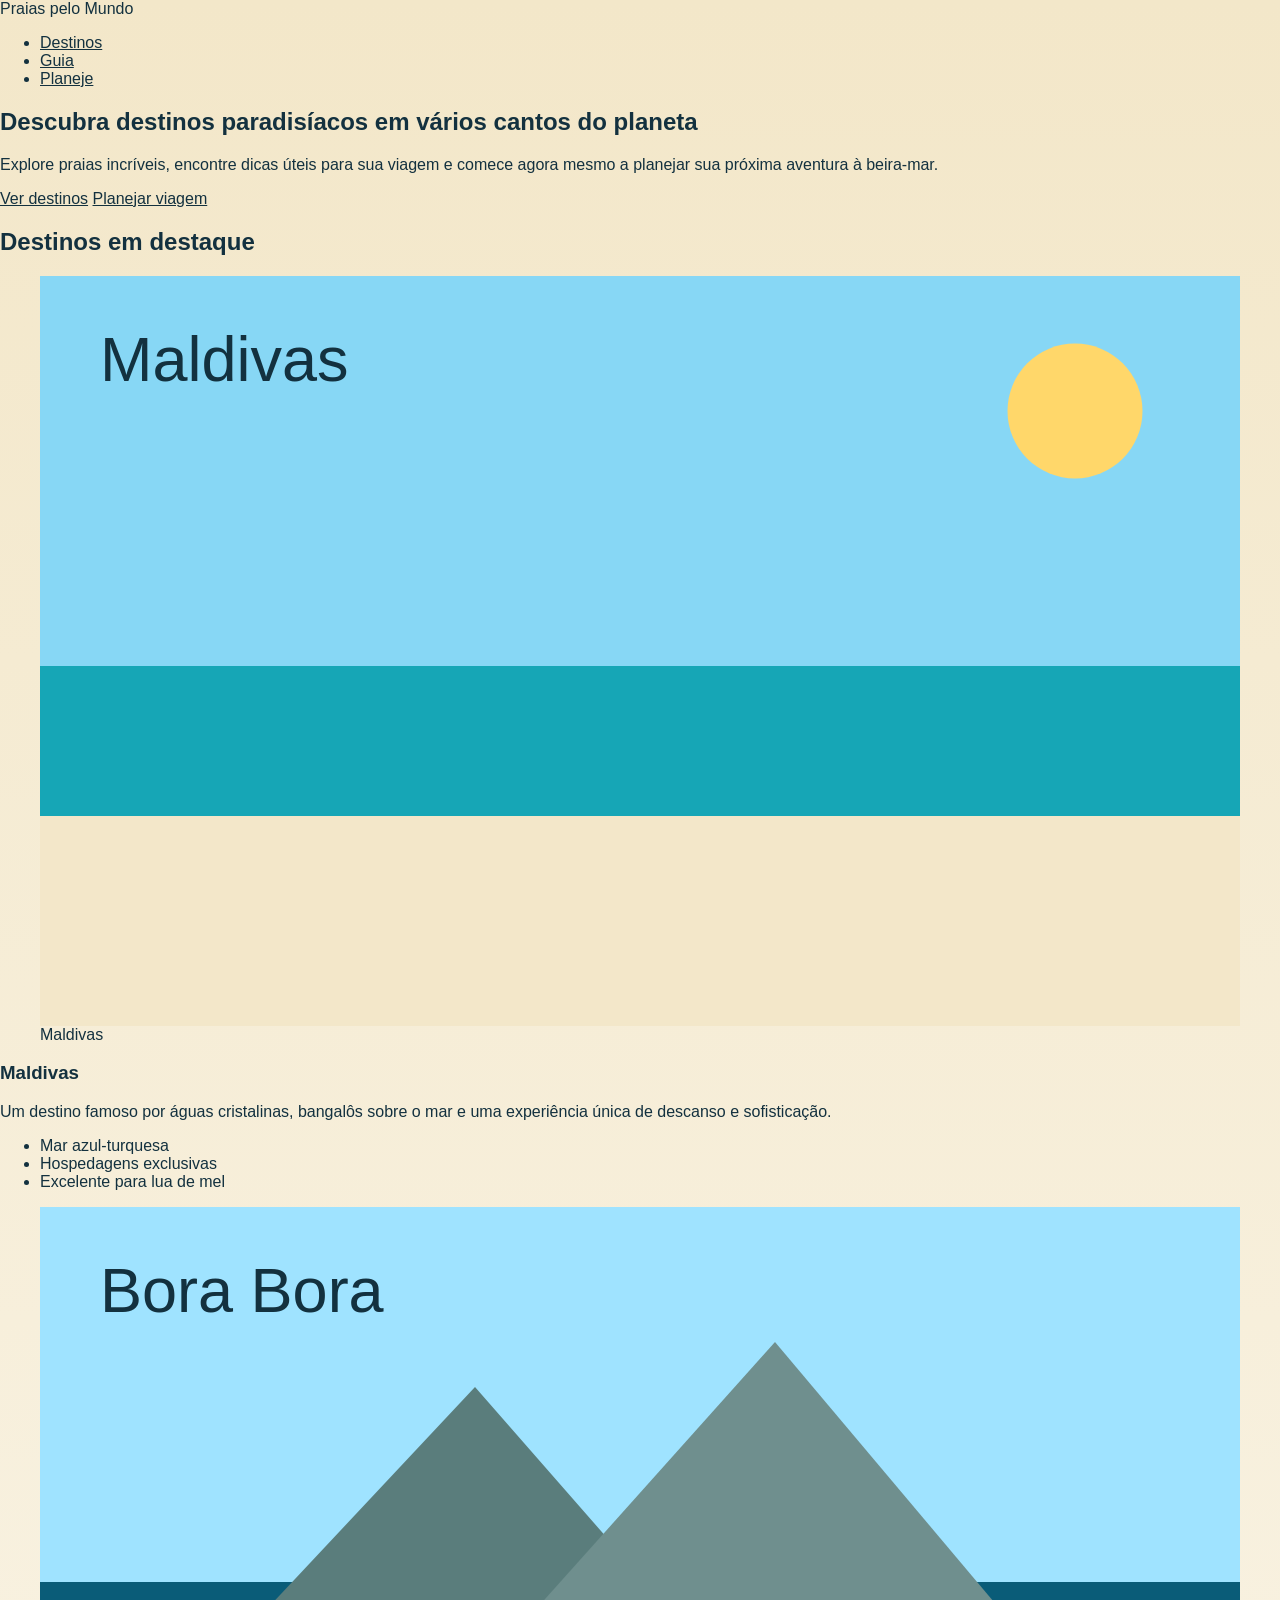
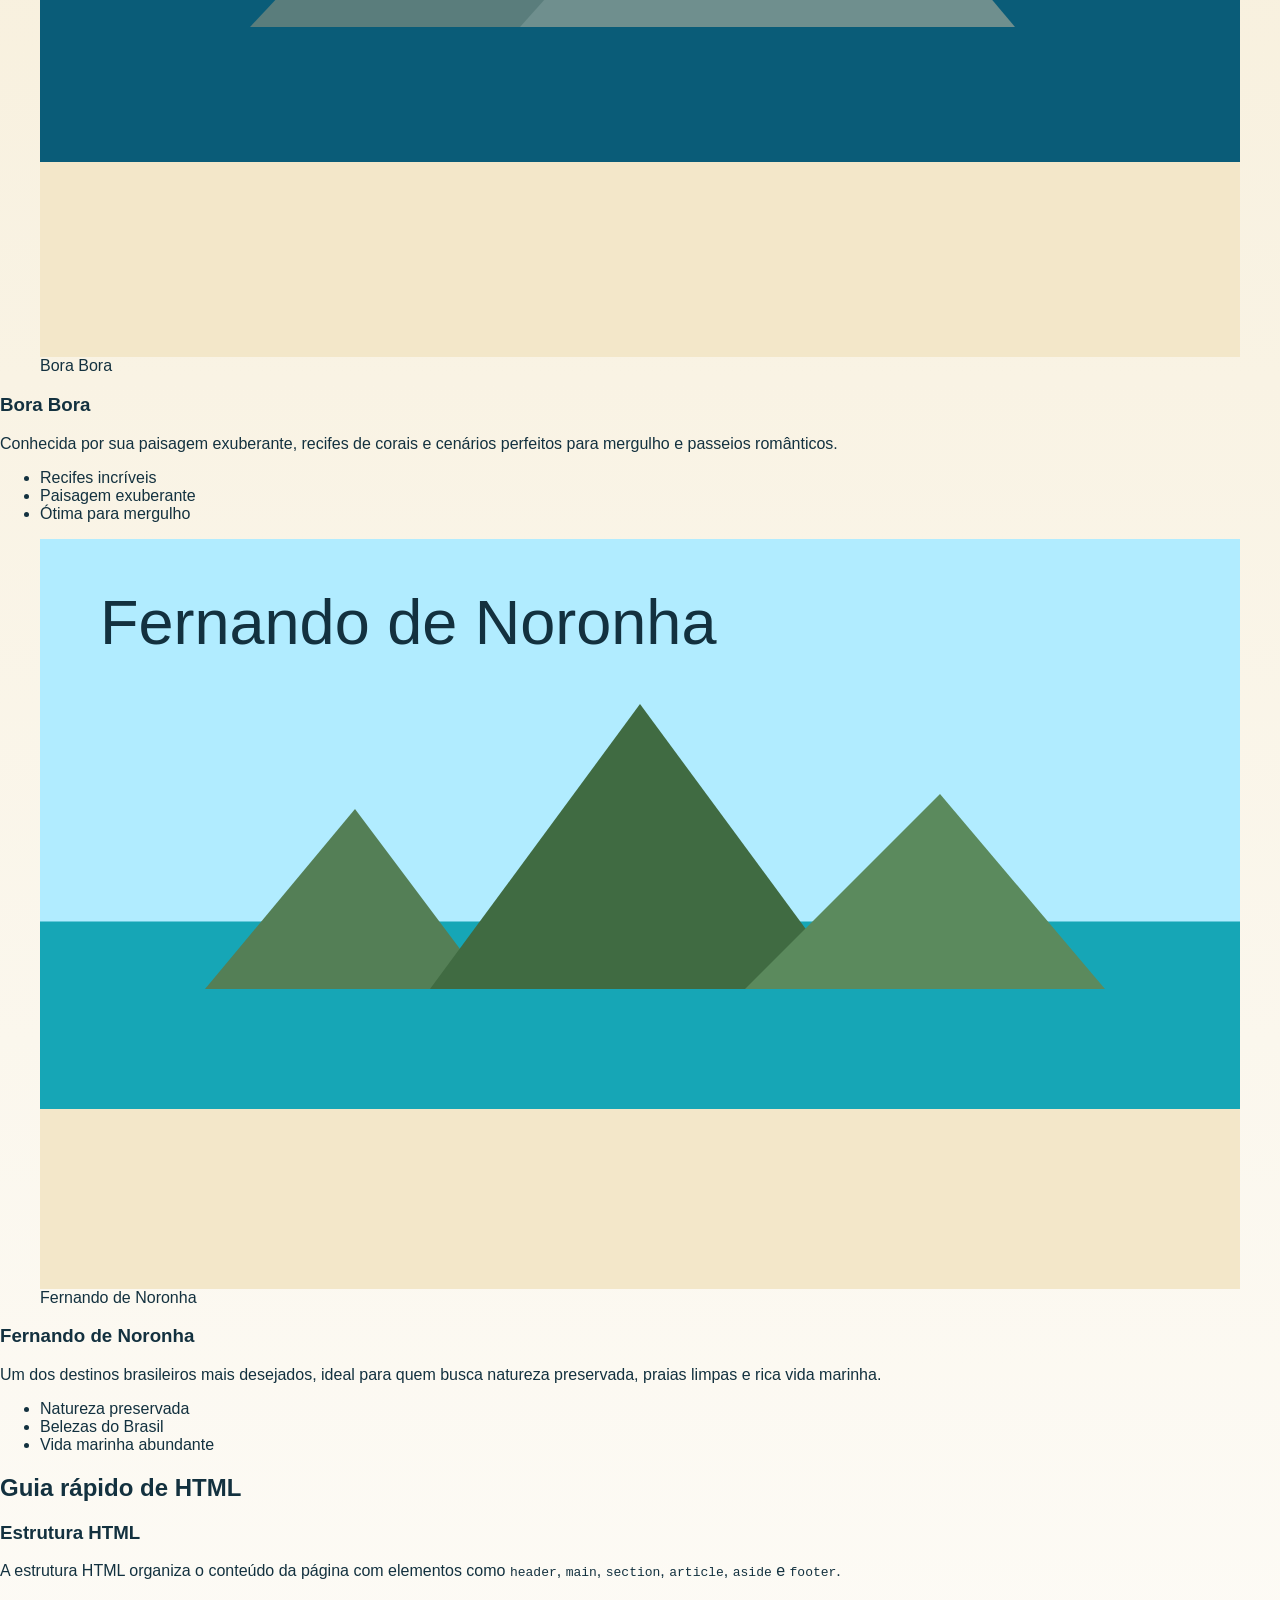
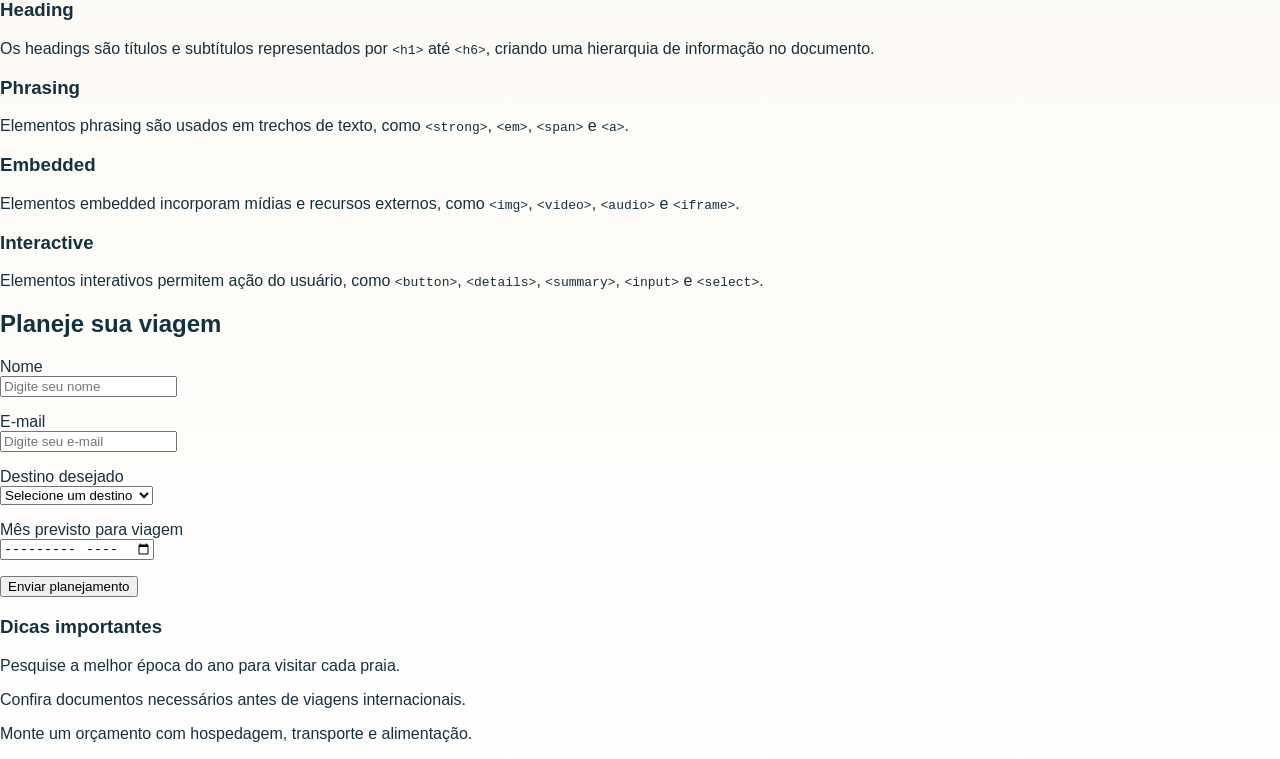
<file: projeto-praias/index.html>
<!DOCTYPE html>
<html lang="pt-BR">
<head>
  <meta charset="UTF-8">
  <meta name="viewport" content="width=device-width, initial-scale=1.0">
  <title>Praias pelo Mundo</title>
  <link rel="stylesheet" href="./css/style.css">
</head>
<body>
  <header class="hero">
    <nav class="menu">
      <div class="logo">Praias pelo Mundo</div>
      <ul>
        <li><a href="#destinos">Destinos</a></li>
        <li><a href="#guia">Guia</a></li>
        <li><a href="#planeje">Planeje</a></li>
      </ul>
    </nav>

    <section class="hero-conteudo">
      <h1>Descubra destinos paradisíacos em vários cantos do planeta</h1>
      <p>
        Explore praias incríveis, encontre dicas úteis para sua viagem e comece
        agora mesmo a planejar sua próxima aventura à beira-mar.
      </p>
      <a href="#destinos">Ver destinos</a>
      <a href="#planeje">Planejar viagem</a>
    </section>
  </header>

  <main>
    <section id="destinos">
      <h2>Destinos em destaque</h2>

      <article class="card">
        <figure>
          <img src="./img/maldivas.svg" alt="Praia tropical com mar azul e palmeiras">
          <figcaption>Maldivas</figcaption>
        </figure>
        <h3>Maldivas</h3>
        <p>
          Um destino famoso por águas cristalinas, bangalôs sobre o mar e uma
          experiência única de descanso e sofisticação.
        </p>
        <ul>
          <li>Mar azul-turquesa</li>
          <li>Hospedagens exclusivas</li>
          <li>Excelente para lua de mel</li>
        </ul>
      </article>

      <article class="card">
        <figure>
          <img src="./img/bora-bora.svg" alt="Praia ensolarada com ondas suaves e areia clara">
          <figcaption>Bora Bora</figcaption>
        </figure>
        <h3>Bora Bora</h3>
        <p>
          Conhecida por sua paisagem exuberante, recifes de corais e cenários
          perfeitos para mergulho e passeios românticos.
        </p>
        <ul>
          <li>Recifes incríveis</li>
          <li>Paisagem exuberante</li>
          <li>Ótima para mergulho</li>
        </ul>
      </article>

      <article class="card">
        <figure>
          <img src="./img/noronha.svg" alt="Praia com falésias, areia dourada e mar calmo">
          <figcaption>Fernando de Noronha</figcaption>
        </figure>
        <h3>Fernando de Noronha</h3>
        <p>
          Um dos destinos brasileiros mais desejados, ideal para quem busca
          natureza preservada, praias limpas e rica vida marinha.
        </p>
        <ul>
          <li>Natureza preservada</li>
          <li>Belezas do Brasil</li>
          <li>Vida marinha abundante</li>
        </ul>
      </article>
    </section>

    <section id="guia">
      <h2>Guia rápido de HTML</h2>

      <article>
        <h3>Estrutura HTML</h3>
        <p>
          A estrutura HTML organiza o conteúdo da página com elementos como
          <code>header</code>, <code>main</code>, <code>section</code>,
          <code>article</code>, <code>aside</code> e <code>footer</code>.
        </p>
      </article>

      <article>
        <h3>Heading</h3>
        <p>
          Os headings são títulos e subtítulos representados por
          <code>&lt;h1&gt;</code> até <code>&lt;h6&gt;</code>, criando uma
          hierarquia de informação no documento.
        </p>
      </article>

      <article>
        <h3>Phrasing</h3>
        <p>
          Elementos phrasing são usados em trechos de texto, como
          <code>&lt;strong&gt;</code>, <code>&lt;em&gt;</code>,
          <code>&lt;span&gt;</code> e <code>&lt;a&gt;</code>.
        </p>
      </article>

      <article>
        <h3>Embedded</h3>
        <p>
          Elementos embedded incorporam mídias e recursos externos, como
          <code>&lt;img&gt;</code>, <code>&lt;video&gt;</code>,
          <code>&lt;audio&gt;</code> e <code>&lt;iframe&gt;</code>.
        </p>
      </article>

      <article>
        <h3>Interactive</h3>
        <p>
          Elementos interativos permitem ação do usuário, como
          <code>&lt;button&gt;</code>, <code>&lt;details&gt;</code>,
          <code>&lt;summary&gt;</code>, <code>&lt;input&gt;</code> e
          <code>&lt;select&gt;</code>.
        </p>
      </article>
    </section>

    <section id="planeje">
      <h2>Planeje sua viagem</h2>

      <form action="#" method="post">
        <p>
          <label for="nome">Nome</label><br>
          <input type="text" id="nome" name="nome" placeholder="Digite seu nome">
        </p>

        <p>
          <label for="email">E-mail</label><br>
          <input type="email" id="email" name="email" placeholder="Digite seu e-mail">
        </p>

        <p>
          <label for="destino">Destino desejado</label><br>
          <select id="destino" name="destino">
            <option value="">Selecione um destino</option>
            <option value="maldivas">Maldivas</option>
            <option value="bora-bora">Bora Bora</option>
            <option value="noronha">Fernando de Noronha</option>
          </select>
        </p>

        <p>
          <label for="data">Mês previsto para viagem</label><br>
          <input type="month" id="data" name="data">
        </p>

        <button type="submit">Enviar planejamento</button>
      </form>

      <aside>
        <h3>Dicas importantes</h3>
        <p>Pesquise a melhor época do ano para visitar cada praia.</p>
        <p>Confira documentos necessários antes de viagens internacionais.</p>
        <p>Monte um orçamento com hospedagem, transporte e alimentação.</p>
      </aside>
    </section>
  </main>
</body>
</html>
</file>
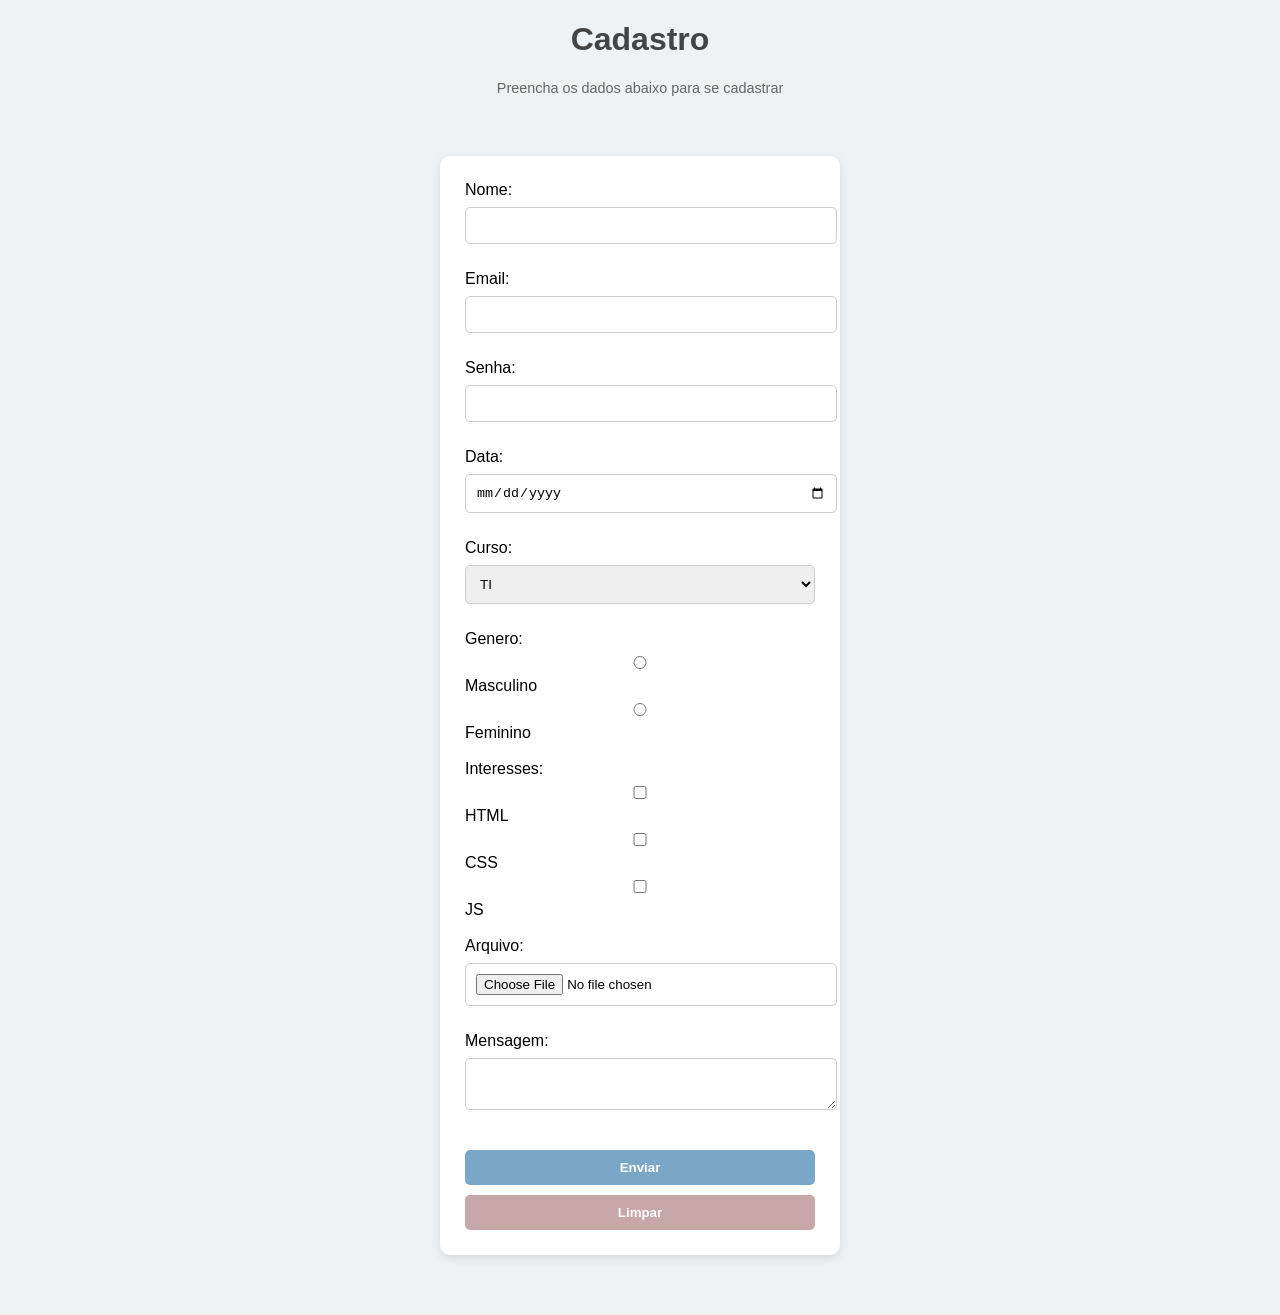
<file: List-forms/Forms.html>
<!DOCTYPE html>
<html lang="pt-br">

<head>
    <meta charset="UTF-8">
    <meta name="viewport" content="width=device-width, initial-scale=1.0">
    <title>Formulario aplicado com Css</title>
    <link rel="stylesheet" href="./CSS/forms.css">
</head>

<body>  

    <header>
        <h1>Cadastro</h1>
        <p>Preencha os dados abaixo para se cadastrar</p>
    </header>

    <div class="container">
        <form>

            Nome:<br>
            <input type="text" name="nome"><br><br>

            Email:<br>
            <input type="email" name="email"><br><br>

            Senha:<br>
            <input type="password" name="senha"><br><br>

            Data:<br>
            <input type="date" name="data"><br><br>

            Curso:<br>
            <select name="curso">
                <option>TI</option>
                <option>Administração</option>
                <option>Engenharia</option>
            </select><br><br>

            Genero:<br>
            <input type="radio" name="genero"> Masculino
            <input type="radio" name="genero"> Feminino<br><br>

            Interesses:<br>
            <input type="checkbox"> HTML
            <input type="checkbox"> CSS
            <input type="checkbox"> JS<br><br>

            Arquivo:<br>
            <input type="file"><br><br>

            Mensagem:<br>
            <textarea></textarea><br><br>

            <button type="submit">Enviar</button>
            <button type="reset">Limpar</button>

        </form>
    </div>

</body>
</html>
</file>
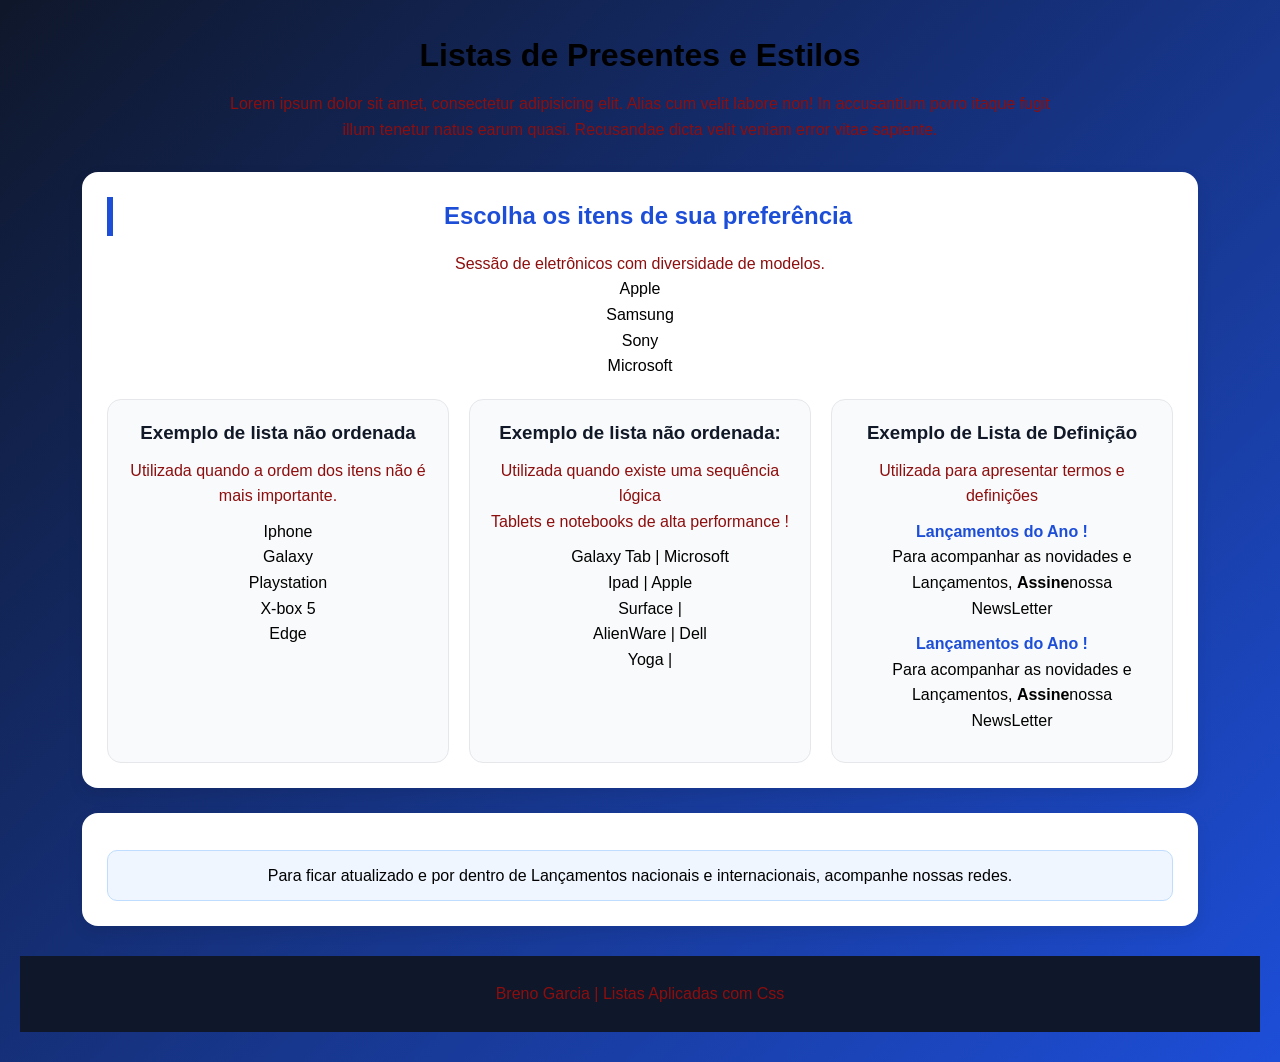
<file: List-forms/Lists.html>
<!DOCTYPE html>
<html lang="pt-br">

<head>
    <meta charset="UTF-8">
    <meta name="viewport" content="width=device-width, initial-scale=1.0">
    <title>Listas Aplicadas com Css</title>
    <link rel="stylesheet" href="./CSS/style.css">
</head>

<body>
    <header>
        <h1>Listas de Presentes e Estilos</h1>
        <p>Lorem ipsum dolor sit amet, consectetur adipisicing elit. Alias cum velit labore non! In accusantium porro
            itaque fugit illum tenetur natus earum quasi. Recusandae dicta velit veniam error vitae sapiente.
        </p>
        <main>
            <section>
                <h2>Escolha os itens de sua preferência</h2>
                <p>Sessão de eletrônicos com diversidade de modelos. <br>
                <ul>
                    <li>Apple</li>
                    <li>Samsung</li>
                    <li>Sony</li>
                    <li>Microsoft</li>
                </ul>
                </p>
                <div class="grid-listas">
                    <div class="card">
                        <h3>Exemplo de lista não ordenada</h3>
                        <p>Utilizada quando a ordem dos itens não é mais importante.</p>
                        <ul>
                            <li>Iphone</li>
                            <li>Galaxy</li>
                            <li>Playstation</li>
                            <li>X-box 5</li>
                            <li>Edge</li>
                        </ul>
                    </div>
                    <div class="card">
                        <h3>Exemplo de lista não ordenada:</h3>
                        <p>Utilizada quando existe uma sequência lógica<br>
                            Tablets e notebooks de alta performance !
                        </p>
                        <ol>
                            <li>Galaxy Tab | Microsoft</li>
                            <li>Ipad | Apple</li>
                            <li>Surface | </li>
                            <li>AlienWare | Dell</li>
                            <li>Yoga |</li>
                        </ol>

                    </div>
                    <div class="card">
                        <h3>Exemplo de Lista de Definição</h3>
                        <p>Utilizada para apresentar termos e definições</p>
                        <dl>

                            <dt>Lançamentos do Ano !</dt>
                            <dd>Para acompanhar as novidades e Lançamentos, <strong>Assine</strong>nossa NewsLetter</dd>

                            <dt>Lançamentos do Ano !</dt>
                            <dd>Para acompanhar as novidades e Lançamentos, <strong>Assine</strong>nossa NewsLetter</dd>

                        </dl>
                    </div>
                </div>
            </section>
            <section>
                <div class="destaque">
                    <p>
                        Para ficar atualizado e por dentro de Lançamentos nacionais e internacionais, acompanhe nossas
                        redes.
                    </p>

                </div>

            </section>

        </main>
        <footer>
            <p>Breno Garcia | Listas Aplicadas com Css</p>
        </footer>

    </header>
</body>

</html>
</file>
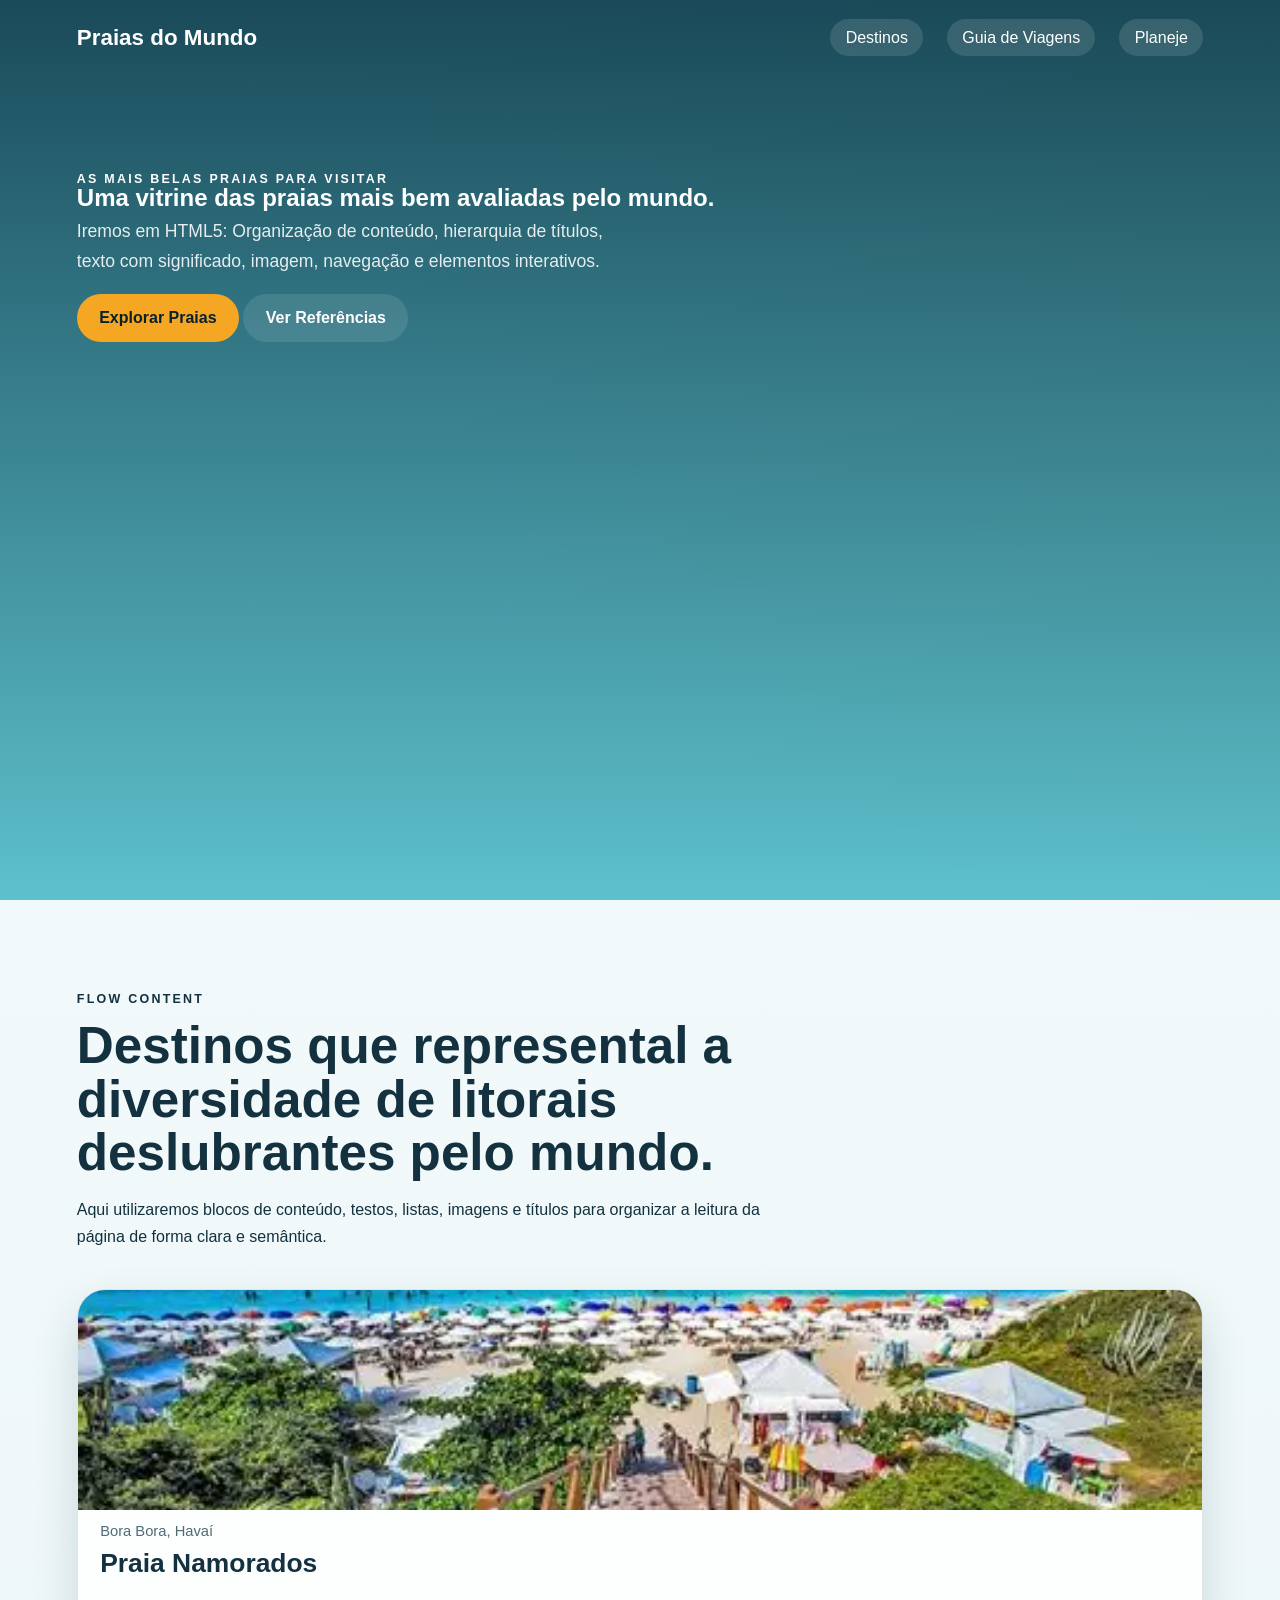
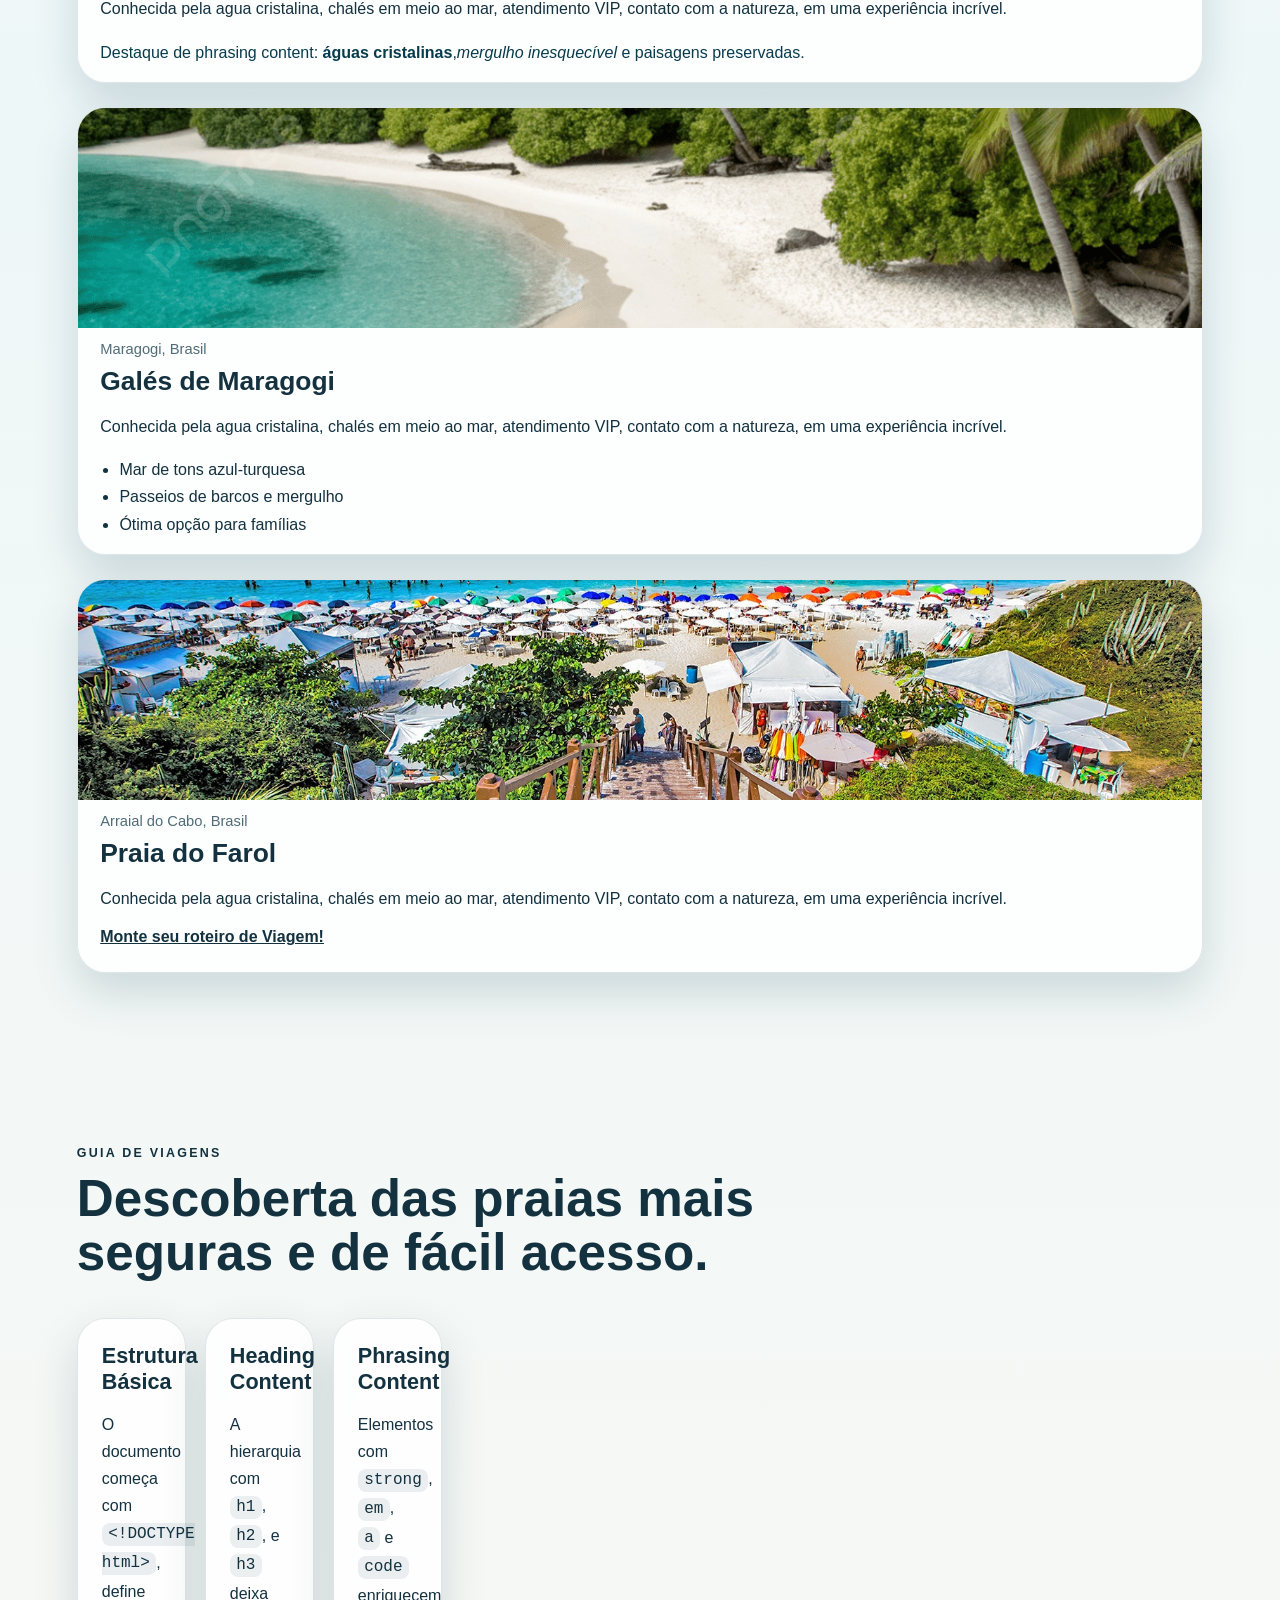
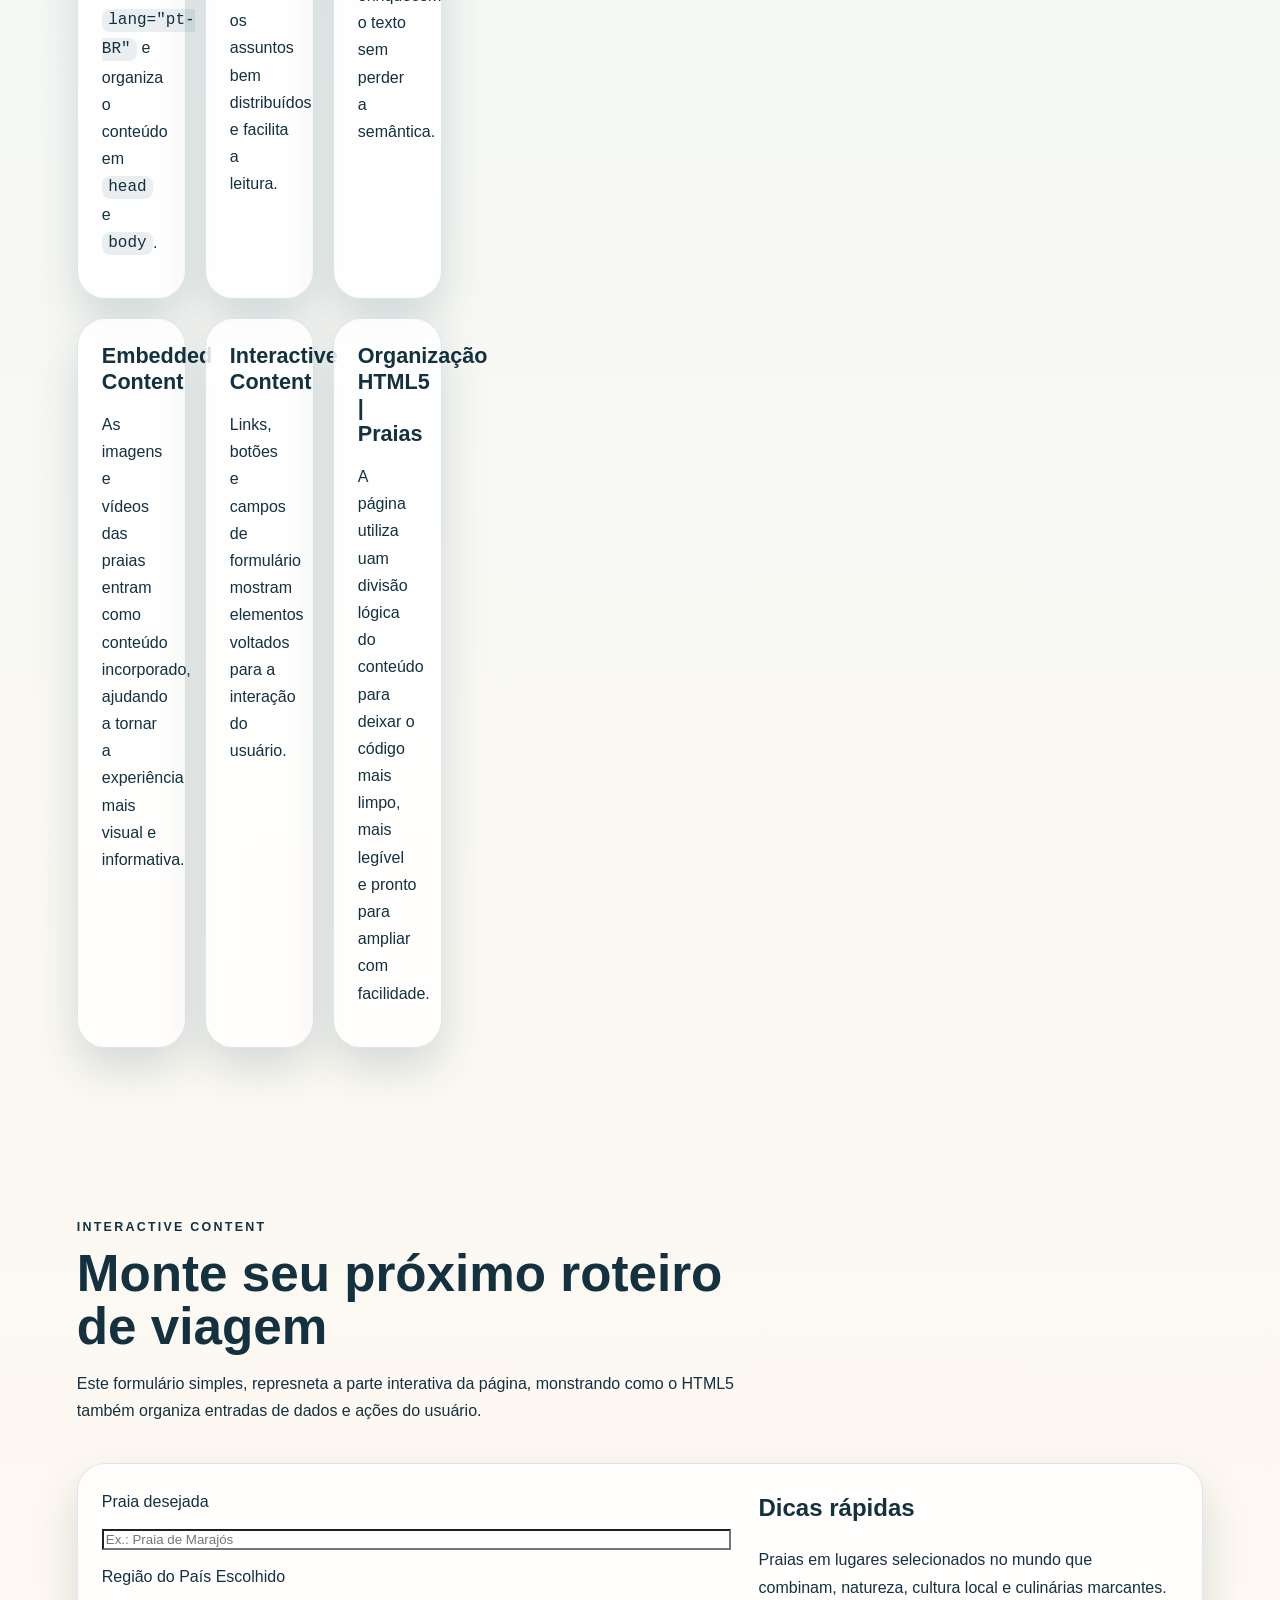
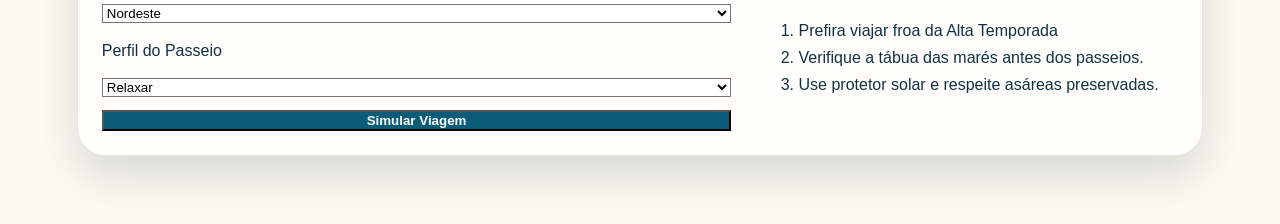
<file: Praias/index-1.html>
<!DOCTYPE html>
<html lang="pt-BR">
<head>
    <meta charset="UTF-8">
    <meta name="viewport" content="width=device-width, initial-scale=1.0">
    <link rel="stylesheet" href="./css/style.css">
    <title>As praias mais belas do Mundo</title>
</head>
<body>
    <header class="hero" id="topo">
        <nav class="menu" aria-label="Navegação Principal">
            <a class="logo" href="#topo">Praias do Mundo</a>
            <ul class="menu-links">
                <li><a href="#destinos">Destinos</a></li>
                <li><a href="#guia">Guia de Viagens</a></li>
                <li><a href="#planeje">Planeje</a></li>
            </ul>
        </nav>
        <!-- Fim Nav -->
         <!-- Início Section -->
          <section class="hero-conteudo">
            <p class="eyebrow">As mais belas praias para visitar</p>
            <h1>Uma vitrine das praias mais bem avaliadas pelo mundo.</h1>
            <p class="descricao">
                Iremos em HTML5: Organização de conteúdo, hierarquia de títulos, texto com significado, imagem, navegação e elementos interativos.
            </p>
            <div class="acoes">
                <a class="botao-primario" href="#destinos">Explorar Praias</a>
                <a class="botao-secundario" href="#guia">Ver Referências</a>
            </div>
          </section>
         <!-- Fim Section -->
    </header>
    <!-- Fim Header -->
     <!-- Início Main -->
      <main>
        <section class="secao" id="destinos">
            <div class="secao-titulo">
                <p class="rotulo">Flow Content</p>
                <h2>Destinos que represental a diversidade de litorais deslubrantes pelo mundo.</h2>
                <p>
                    Aqui utilizaremos blocos de conteúdo, testos, listas, imagens e títulos para organizar a leitura da página de forma clara e semântica.
                </p>
            </div>
            
             <div class="cards">
                <!-- Início Card 1 -->
                <article class="card">
                    <figure>
                        <img src="./img/OIP.webp" alt="Mar azul, areia clara em Bora Bora">
                        <figcaption>Bora Bora, Havaí</figcaption>
                    </figure>
                    <h3>Praia Namorados</h3>
                    <p>
                        Conhecida pela agua cristalina, chalés em meio ao mar, atendimento VIP, contato com a natureza, em uma experiência incrível.
                    </p>
                    <p class="destaque-texto">
                        Destaque de phrasing content: <strong>águas cristalinas</strong>,<em>mergulho inesquecível</em> e paisagens preservadas.
                    </p>
                </article>
                <!-- Fim Card 1 -->
                <!-- Início Card 2 -->
                <article class="card">
                    <figure>
                        <img src="./img/Praia3.jpg" alt="Mar azul, areia clara em Maragogi">
                        <figcaption>Maragogi, Brasil</figcaption>
                    </figure>
                    <h3>Galés de Maragogi</h3>
                    <p>
                        Conhecida pela agua cristalina, chalés em meio ao mar, atendimento VIP, contato com a natureza, em uma experiência incrível.
                    </p>
                    <ul>
                        <li>Mar de tons azul-turquesa</li>
                        <li>Passeios de barcos e mergulho</li>
                        <li>Ótima opção para famílias</li>
                    </ul>
                </article>
                <!-- Fim Card 2 -->
                <!-- Início Card 3 -->
                <article class="card">
                    <figure>
                        <img src="./img/R.jpeg" alt="Mar azul, areia clara em Arraial do Cabo">
                        <figcaption>Arraial do Cabo, Brasil</figcaption>
                    </figure>
                    <h3>Praia do Farol</h3>
                    <p>
                        Conhecida pela agua cristalina, chalés em meio ao mar, atendimento VIP, contato com a natureza, em uma experiência incrível.
                    </p>
                    <a class="link-card" href="#planeje">Monte seu roteiro de Viagem!</a>
                </article>
                <!-- Fim Card 3 -->
             </div>
            </section>
            <!-- Início Seção Guia -->
             <section class="secao guia" id="guia">
                <div class="secao-titulo">
                    <p class="rotulo">Guia de Viagens</p>
                    <h2>Descoberta das praias mais seguras e de fácil acesso.</h2>
                </div>
                <div class="grade-guia">
                    <article class="bloco-guia">
                        <h3>Estrutura Básica</h3>
                    <p>
                        O documento começa com <code>&lt;!DOCTYPE html&gt;</code>, define <code>lang="pt-BR"</code> e organiza o conteúdo em <code>head</code> e <code>body</code>.
                    </p>
                    </article>
                    <article class="bloco-guia">
                        <h3>Heading Content</h3>
                    <p>
                        A hierarquia com <code>h1</code>, <code>h2</code>, e <code>h3</code> deixa os assuntos bem distribuídos e facilita a leitura.
                    </p>
                    </article>
                    <article class="bloco-guia">
                        <h3>Phrasing Content</h3>
                    <p>
                        Elementos com <code>strong</code>, <code>em</code>, <code>a</code> e <code>code</code> enriquecem o texto sem perder a semântica.
                    </p>
                    </article>
                    <article class="bloco-guia">
                        <h3>Embedded Content</h3>
                    <p>
                        As imagens e vídeos das praias entram como conteúdo incorporado, ajudando a tornar a experiência mais visual e informativa.
                    </p>
                    </article>
                    <article class="bloco-guia">
                        <h3>Interactive Content</h3>
                    <p>
                       Links, botões e campos de formulário mostram elementos voltados para a interação do usuário.
                    </p>
                    </article>
                    <article class="bloco-guia destaque-guia">
                        <h3>Organização HTML5 | Praias</h3>
                        <p>
                            A página utiliza uam divisão lógica do conteúdo para deixar o código mais limpo, mais legível e pronto para ampliar com facilidade.
                        </p>
                    </article>
                </div>
             </section>
            <!-- Fim Seção Guia -->
             <!-- Início seção planejamento -->
            <section class="secao planejamento" id="planeje">
                <div class="secao-titulo">
                    <p class="rotulo">Interactive Content</p>
                    <h2>Monte seu próximo roteiro de viagem</h2>
                    <p>
                        Este formulário simples, represneta a parte interativa da página, monstrando como o HTML5 também organiza entradas de dados e ações do usuário.
                    </p>
                </div>
              <div class="painel-planejamento">
                <form class="formulario">
                    <label for="praia">Praia desejada</label>
                    <input type="text" name="praia" id="praia" placeholder="Ex.: Praia de Marajós">

                    <label for="regiao">Região do País Escolhido</label>
                    <select name="regiao" id="regiao">
                    <option>Nordeste</option>
                    <option>Sudeste</option>
                    <option>Sul</option>
                    <option>Norte</option>
                    </select>
                    
                    <label for="perfil">Perfil do Passeio</label>
                    <select name="perfil" id="perfil">
                    <option>Relaxar</option>
                    <option>Mergulho</option>
                    <option>Família</option>
                    <option>Aventura</option>
                    </select>

                    <button type="submit">Simular Viagem</button>
                </form>
                <aside class="dicas">
                    <h3>Dicas rápidas</h3>
                    <p>
                        Praias em lugares selecionados no mundo que combinam, natureza, cultura local e culinárias marcantes.
                    </p>
                    <ol>
                        <li>Prefira viajar froa da Alta Temporada</li>
                        <li>Verifique a tábua das marés antes dos passeios.</li>
                        <li>Use protetor solar e respeite asáreas preservadas.</li>
                    </ol>
                </aside>
              </div>
            </section>
             <!-- Fim seção planejamento -->
      </main>
     <!-- Fim Main -->
    
</body>
</html>
</file>
<file: projeto-praias/css/style.css>
:root {
  --areia: #f3e7c9;
  --oceano: #0a5c78;
  --turquesa: #16a6b6;
  --texto: #13313f;
}

* {
  box-sizing: border-box;
}

html {
  scroll-behavior: smooth;
}

body {
  margin: 0;
  font-family: Arial, Helvetica, sans-serif;
  color: var(--texto);
  background: linear-gradient(180deg, var(--areia), #ffffff);
}

img {
  display: block;
  width: 100%;
}

a {
  color: inherit;
}
</file>
<file: List-forms/CSS/forms.css>
body {
        font-family: Arial, sans-serif;
        background-color: #eef2f5;
        margin: 0;
    }

    form {
        background: #ffffff;
        width: 350px;
        margin: 60px auto;
        padding: 25px;
        border-radius: 10px;
        box-shadow: 0 3px 10px rgba(0,0,0,0.1);
    }

    h1 {
        text-align: center;
        color: #444;
    }
    p{
        text-align: center;
        color: #666;
        font-size: 0.9em;
    }

    input, select, textarea {
        width: 100%;
        padding: 10px;
        margin: 8px 0;
        border: 1px solid #ccc;
        border-radius: 5px;
        outline: none;
    }

    /* Muda a cor da borda quando o usuário clica */
    input:focus, select:focus, textarea:focus {
        border-color: #a0bcd5;
    }

    /* pointer vira a mãozinha ao passar o mouse */
    button {
        width: 100%;
        padding: 10px;
        margin-top: 10px;
        border: none;
        border-radius: 5px;
        font-weight: bold;
        cursor: pointer;
    }

    /* hover para ficar um pouco mais escuro */
    button[type="submit"] {
        background-color: #7aa7c7;
        color: white;
    }

    button[type="submit"]:hover {
        background-color: #6a97b7;
    }

    button[type="reset"] {
        background-color: #c7a7a7;
        color: white;
    }

    button[type="reset"]:hover {
        background-color: #b79696;
    }
</file>
<file: List-forms/CSS/style.css>
* {
    margin: 0;
    padding: 0;
    box-sizing: border-box;
    font-family: sans-serif;


}

body {
    background: linear-gradient(135deg, #f4f7fb, #dfe9f3);
    color: #1f29e7;
    line-height: 1.6;


}

header {
    background: linear-gradient(135deg, #0f172a, #1d4ed8);
    color: white;
    padding: 30px 20px;
    text-align: center;
    box-shadow: 0 4px 12px rgba(0, 0, 0.15);

}

header h1 {
    font-size: 2 2rem;
    margin-bottom: 10px;
    color: rgb(0, 0, 0);
}

header p {
    max-width: 850px;
    margin: 0 auto;
    font-size: 1rem;
    color: rgb(141, 14, 14);
}

main {
    width: 90%;
    max-width: 1200px;
    margin: 30px auto;

}

section {
    background: white;
    margin-bottom: 25px;
    padding: 25px;
    box-shadow: 0 6px 16px rgba(0, 0, 0, 0.08);
    color: black;
    border-radius: 16px;



}
section li{
    list-style-type: none;

}
h2 {
    color: #1d4ed8;
    margin-bottom: 15px;
    border-left: 6px solid #1d4ed8;
    padding-left: 10px;


}

p {
    margin-bottom: 12px;

}

.destaque {
    background-color: #eff6ff;
    border: 1px solid #bfddfe;
    padding: 12px;
    border-radius: 10px;
    margin-top: 12px;
    color: black;

}

.destaque p {
    color: black !important;
}

.grid-listas {
    display: grid;
    grid-template-columns: repeat(auto-fit, minmax(280px, 1fr));
    gap: 20px;
    margin-top: 20px;

}

.card {
    background: #f9fafb;
    border: 1px solid #e5e7eb;
    border-radius: 14px;
    padding: 18px;
    transition: transform 0.3s ease, box shadow 0.3s ease;

}

.card hover {
    transform: translateY(-5px);
    box-shadow: 0 8px 18px rgba(0, 0, 0, 0.10);


}

.card h3 {
    margin-bottom: 10px;
    color: #111827;
}

.card ul,
.card ol,
.card dl {
    margin-left: 20px;
    margin-top: 10px;
    color: black;
    list-style-type: none;
}

.card dl {
    margin-left: 0;

}

.card dt {
    font-weight: bold;
    color: #1d4ed8;
    margin-top: 10px;

}

.card dd {
    margin-left: 20px;
    margin-bottom: 10px;

}

footer {
    text-align: center;
    padding: 25px;
    background: #0f172a;
    color: white;
    margin-top: 30px;

}
</file>
<file: Praias/css/style.css>
:root {
    --areia: #f3e7c9;
    --espuma: #fffaf1;
    --oceano: #0a5c78;
    --oceano-profundo: #073b4c;
    --turquesa: #16a6b6;
    --sol: #f5a623;
    --coral: #eb6f4d;
    --texto: #13313f;
    --texto-suave: #4f6c77;
    --borda: rgba(7, 59, 76, 0.12);
    --sombra: 0 20px 45px rgba(7, 59, 76, 0.16);
}

* {
    box-sizing: border-box;
}

html {
    scroll-behavior: smooth;
}

body {
    margin: 0;
    font-family: sans-serif;
    /* Instalar fonte com Google API's, para próxima aula > Manrope */
    color: var(--texto);
    background: radial-gradient(circle at top right,
            rgba(245, 166, 35, 0.18), transparent 18%),
        linear-gradient(180deg, #f6fbfc 0%, #eef7f8 35%, #fff9f1 100%);
}

img {
    display: block;
    width: 100%;
}

a {
    color: inherit;
}

/* Tratar os class na próxima aula > 28/04/2026 */
.hero {
    min-height: 100vh;
    padding: 1.5rem 6vw 4rem;
    background: linear-gradient(rgba(7, 59, 76, 0.92),
            rgba(22, 166, 182, 0.68)),

        url("https://images.unsplash.com/photo-1500375592092-40eb2168fd21?auto=format&fit=crop&w=1600&q=80") center/cover;

    color: #ffffff;

}

.menu {
    display: flex;
    align-items: center;
    justify-content: space-between;
    gap: 1rem;
    flex-wrap: wrap;
}

.logo {
    font-family: 'fraunces', sans-serif;
    font-size: 1.4rem;
    font-weight: 700;
    text-decoration: none;
}

.menu-links {
    display: flex;
    gap: 1.5rem;
    list-style: none;
    margin: 0;
    padding: 0;
}

.menu-links a {
    text-decoration: none;
    padding: 0.6rem 0.95rem;
    border-radius: 999px;
    background: rgba(255, 255, 255, 0.12);

}

.hero-conteudo {
    max-width: 720px;
    padding: 12vh 0 0;

}

.eyebrow,
.rotulo {
    text-transform: uppercase;
    letter-spacing: 0.18EM;
    font-size: 0.78rem;
    font-weight: 700;

}

.hero,
.secao h2,
.bloco-guia h3,
.dicas h3 {

    font-family: 'fraunces', sans-serif;
}

.hero h1 {
    margin: 0.5rem 0 1rem;
    font-size: clamp (2.7rem, 6vh, 5.2rem);
    /* Clamp para definir um tamanho de fonte que escala responsivalmente a funçao possui 3 parametros, um valor minimo um valo preferencial e um maximo */
    line-height: 0.95px;
}

.descricao {
    max-width: 58ch;
    font-size: 1.1rem;
    line-height: 1.7;
    color: rgba(255, 255, 255, 0.88);
}

.açoes {
    display: flex;
    gap: 1rem;
    flex-wrap: wrap;
    margin-top: 2rem;
}

.botao-primario,
.botao-secundario {
    display: inline-block;
    padding: 0.95rem 1.4rem;
    border-radius: 999px;
    font-weight: 700;
    text-decoration: none;
}

.botao-primario {
    background: var(--sol);
    color: #08212c;
}

.botao-secundario {
    border: px solid rgba(255, 255, 255, 0.4);
    background: rgba(255, 255, 255, 0.1);
}

.secao {
    padding: 5rem 6vw;
}

.secao-titulo {
    max-width: 700px;
    margin-bottom: 2.4rem;
}

.secao h2 {
    margin: 0.35rem 0 0.8rem;
    font-size: clamp(2rem, 4vw, 3.4rem);
    line-height: 1.05;
}

.secao-titulo p:last-child,
.card p,
.bloco-guia p,
.dicas p,
.formulario label,
.rodape p,
li {
    line-height: 1.7;
}

.cards {
    display: grid;
    grid-template-columns: repeat(3, minmax(0.1fr));
    gap: 1.5rem;
}

.card,
.bloco-guia,
.painel-planejamento {
    background: rgba(255, 255, 255, 0.84);
    border: 1px solid var(--borda);
    box-shadow: var(--sombra);
    border-radius: 28px;
}

.card {
    overflow: hidden;
}

.card figure {
    margin: 0;
}

.card img {
    height: 220px;
    object-fit: cover;
}

.card figcaption {
    padding: 0.8rem 1.4rem 0;
    color: var(--texto-suave);
    font-size: 0.92rem;
}

.card h3,
.card p,
.card ul,
.link-card {
    margin-left: 1.4rem;
    margin-right: 1.4rem;
}

.card h3 {
    margin-top: 0.6rem;
    margin-bottom: 0.8rem;
    font-size: 1.65rem;
}

.card ul {
    padding-left: 1.2rem;
}

.destaque-texto {
    color: var(--oceano-profundo);
}

.link-card {
    display: inline-block;
    margin-bottom: 1.6rem;
    font-weight: 700;
    color: var() coral;
}

.guia {
    background: linear-gradient(180deg,
            rgba(22, 166, 182, 0.08),
            rgba(255, 250, 241, 0.07)) linear-gradient(90deg,
            rgba(225, 255, 255, 0.45),
            rgba(255, 255, 255, 0.2));
}

.grade-guia {
    display: grid;
    grid-template-columns: repeat(3, minmax(0, 0.1fr));
    gap: 1.2rem;
}

.bloco-guia {
    padding: 1.5rem;
}

.bloco-guia h3 {
    margin-top: 0;
    margin-bottom: 0.8rem;
    font-size: 1.35rem;
}

.destaque-guia {
    background: linear-gradient(160deg,
            rgba(10, 92, 120, 0.95) rgba(22, 166, 182, 0.8));
}

.destaque-guia code {
    color: #ffffff;
}

code {
    padding: 0.15rem 0.4rem;
    border-radius: 8px;
    background: rgba(7, 59, 76, 0.08);
    font-family: consolas, monospace;
}

.painel-planejamento {
    display: grid;
    grid-template-columns: 1.2fr 0.8fr;
    gap: 1.7rem;
    padding: 1.5rem;
}

.formulario {
    display: grid;
    gap: 0.85rem;
}

.formulario input,
.formulario select {
    background-color: #ffffff;
}

.formulario button {
    background: var(--oceano);
    color: #ffffff;
    font-weight: 700;
    cursor: pointer;

}

.dicas {
    padding: 0.4rem 0.4rem 0.4rem 0;
}

.dicas h3 {
    margin-top: 0;
    font-size: 1.5rem;
}

.rodape {
    padding: 2rem 6vw 3rem;
    color: var(--texto-suave);
}

/* Tratando com CSS o ambiente mobile com a tag @midia */

@media (max-width: 980px) {

    .cards,
    .grade-guia,
    .painel-planejamento {
        grid-template-columns: 1fr;

    }

    .hero {
        min-height: auto;
        padding-bottom: 3rem;
    }
}

@media (max-width: 640px) {
    .menu {
        flex-direction: column;
        align-items: flex-start;
    }

    .menu-links {
        flex-wrap: wrap;
    }

    .hero-conteudo {
        padding-top: 4rem;
    }

    .secao,
    .hero,
    .rodape {
        padding-left: 1.2rem;
        padding-right: 1.2rem;

    }



}
</file>
